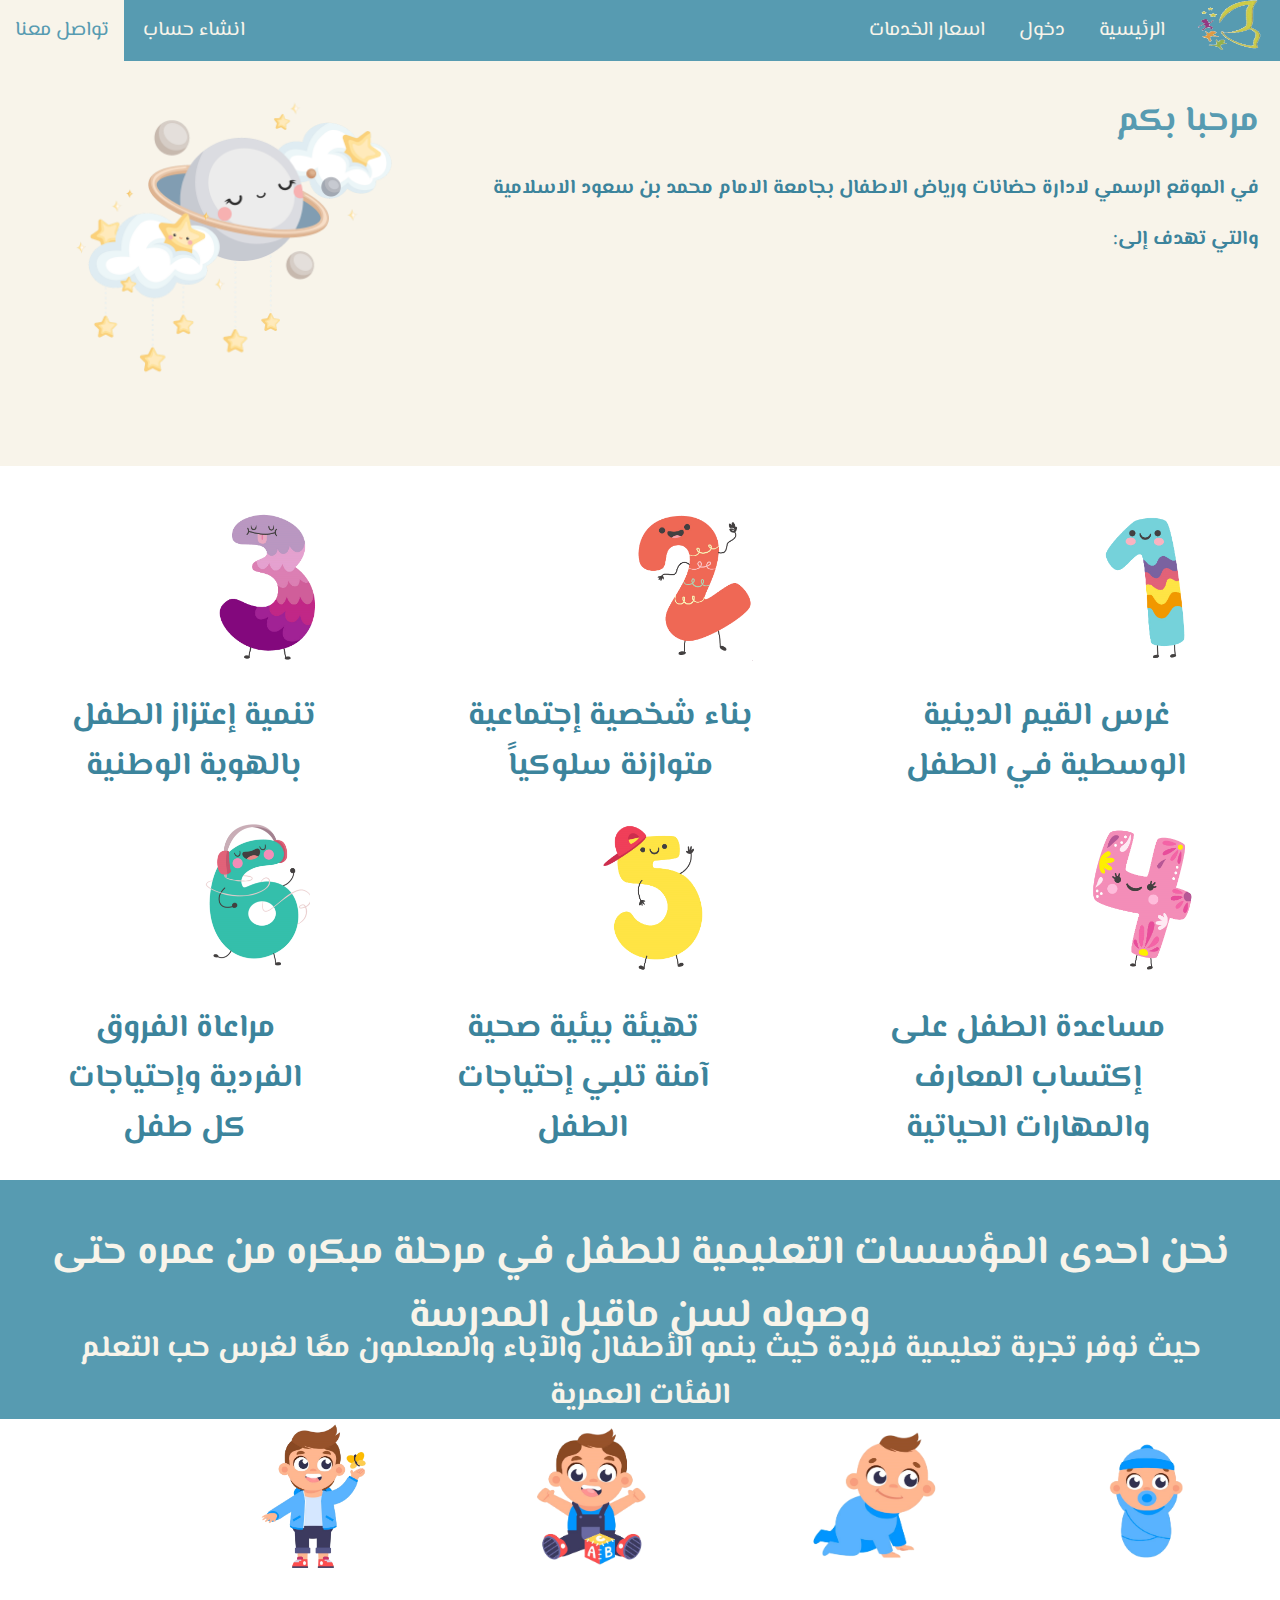
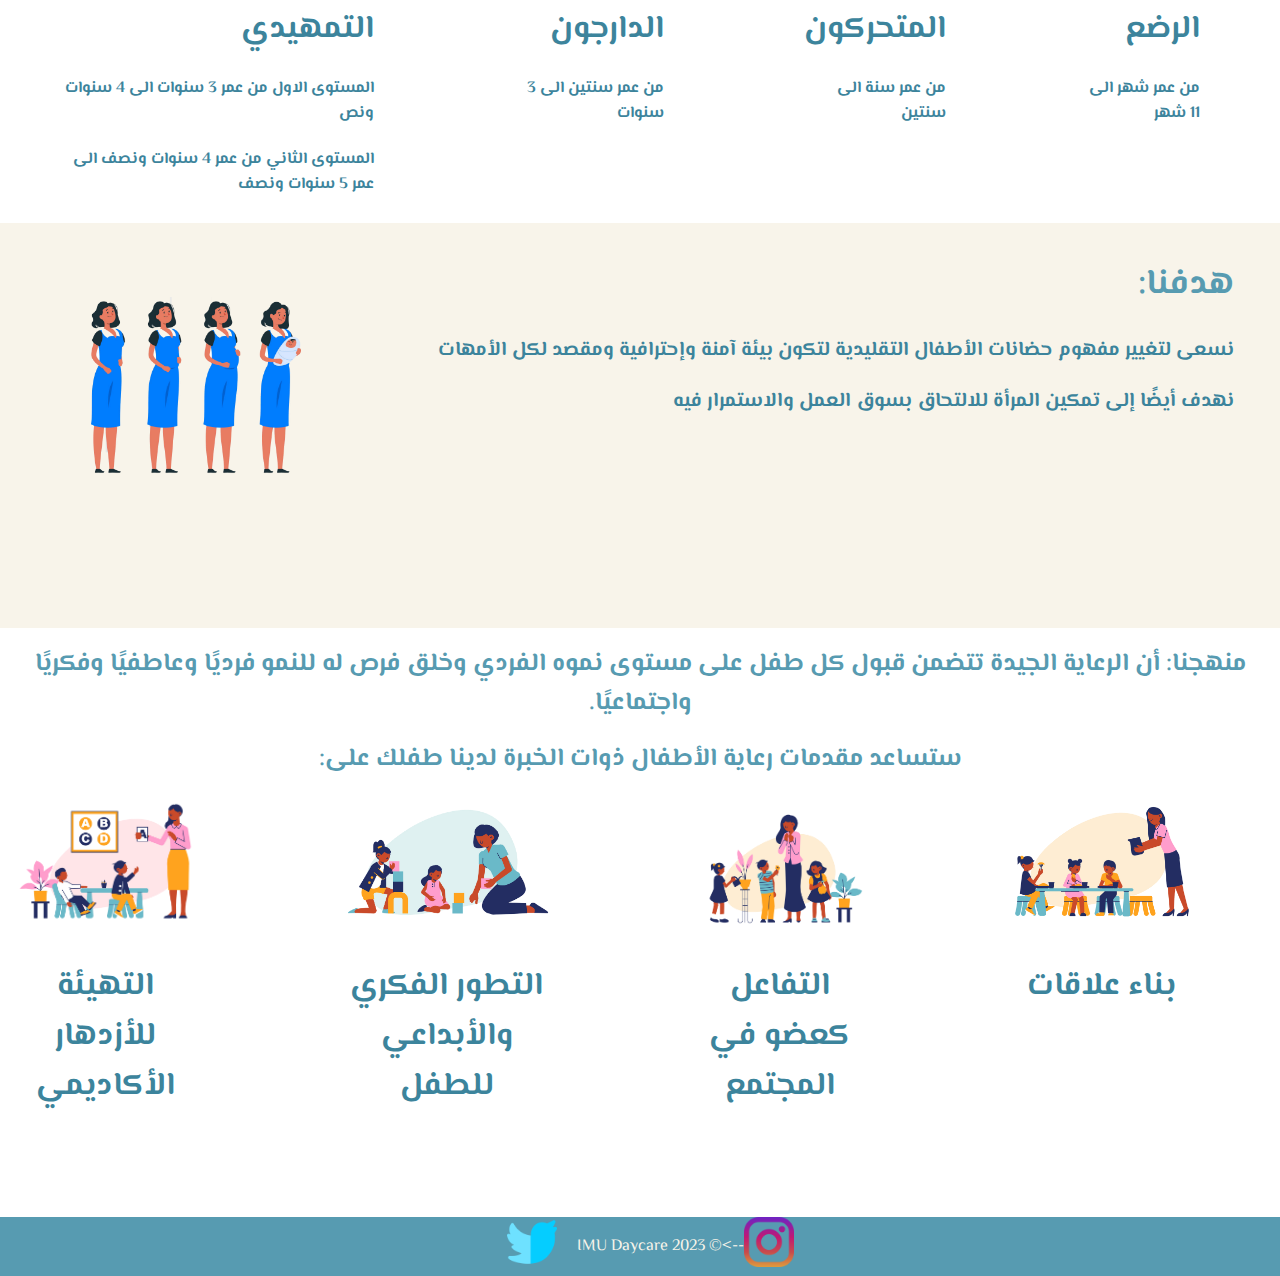
<file: index.html>
<!DOCTYPE html>
<html lang="ar" dir="rtl">
<head>
    <meta charset="UTF-8">
    <meta http-equiv="X-UA-Compatible" content="IE=edge">
    <meta name="viewport" content="width=device-width, initial-scale=1.0">
    <title>حضانة جامعة الامام محمد بن سعود الاسلامية </title>
    <link rel="stylesheet" href="indexstyle.css">
    <link rel="preconnect" href="https://fonts.googleapis.com"><link rel="preconnect" href="https://fonts.gstatic.com" crossorigin><link href="https://fonts.googleapis.com/css2?family=El+Messiri&display=swap" rel="stylesheet">
</head>
<body>
    <header>
        <nav>
            <div class="brand">
                <a href="#">
                    <img src="images/logo2.png" alt="" style="height: 50px; width: 70px;">
                </a>
            </div>

            <div class="menu">
                <a href="#">الرئيسية</a>
                <a href="login.html">دخول</a>
                <a href="prices.html">اسعار الخدمات</a>
            </div>

            <div class="uth">
                <a href="signup.html">انشاء حساب</a>
                <a href="tel:0112598439">تواصل معنا</a> <!--MUST FIX PHONE NUMBER CONNECTION-->
            </div>

        </nav>
    </header>

    <main>
        <section class="one">
            
            <div class="martop">
                <h1>مرحبا بكم </h1>
                <h3>في الموقع الرسمي لادارة حضانات ورياض الاطفال بجامعة الامام محمد بن سعود الاسلامية</h3>
                <h3>والتي تهدف إلى:</h3>
                
            </div>
           
            <div>
                <img src="images/1card.png" alt="" style="height: 330px;">
            </div>
            
        </section>

        <section class="list">
            <div class="flex-item">
                <div class="card">
                    <img src="images/1.png" alt="" style="height: 150px;">
                    <div class="bodycard">
                        <h1>غرس القيم الدينية الوسطية في الطفل</h1>
                    </div>
                </div>
                
            </div>
            <div class="flex-item">
                <div class="card">
                    <img src="images/2.png" alt="" style="height: 150px;">
                    <div class="bodycard">
                        <h1>بناء شخصية إجتماعية متوازنة سلوكياً</h1>
                    </div>
                </div>
                
            </div>
            <div class="flex-item">
                <div class="card">
                    <img src="images/3.png" alt="" style="height: 150px;">
                    <div class="bodycard">
                        <h1>تنمية إعتزاز الطفل بالهوية الوطنية</h1>
                    </div>
                </div>
                
            </div>
            
        </section>

        <section class="list">
            <div class="flex-item">
                <div class="card">
                    <img src="images/4.png" alt="" style="height: 150px;">
                    <div class="bodycard">
                    <h1>مساعدة الطفل على إكتساب المعارف والمهارات الحياتية</h1>
                    </div>
                </div>
                
            </div>
            <div class="flex-item">
                <div class="card">
                    <img src="images/5.png" alt="" style="height: 150px;">
                    <div class="bodycard">
                        <h1>تهيئة بيئية صحية آمنة تلبي إحتياجات الطفل</h1>
                    </div>
                </div>
                
            </div>
            <div class="flex-item">
                <div class="card">
                    <img src="images/6.png" alt="" style="height: 150px;">
                    <div class="bodycard">
                        <h1>مراعاة الفروق الفردية وإحتياجات كل طفل</h1>
                    </div>
                </div>
                
            </div>
        </section>

        <section class="mid">
         <h1>نحن احدى المؤسسات التعليمية للطفل في مرحلة مبكره من عمره حتى وصوله لسن ماقبل المدرسة</h1>
        </section>

        <section class="mid2">
        <h1>حيث نوفر تجربة تعليمية فريدة حيث ينمو الأطفال والآباء والمعلمون معًا لغرس حب التعلم</h1>
        <h1>الفئات العمرية</h1>
        </section>

        <section class="list">
            <div class="flex-item">
                <div class="ccard">
                    <img src="images/11.png" alt="" style="height: 150px;">
                    <div class="bbodycard">
                        <h1>الرضع</h1>
                        <h4>من عمر شهر الى 11 شهر</h4>
                    </div>
                </div>
            </div>
            <div class="flex-item">
                <div class="ccard">
                    <img src="images/22.png" alt="" style="height: 150px;">
                    <div class="bbodycard">
                        <h1>المتحركون</h1>
                        <h4>من عمر سنة الى سنتين</h4>
                    </div>
                </div>
            </div>
            <div class="flex-item">
                <div class="ccard">
                    <img src="images/33.png" alt="" style="height: 150px;">
                    <div class="bbodycard">
                        <h1>الدارجون</h1>
                        <h4>من عمر سنتين الى 3 سنوات</h4>
                    </div>
                </div>
            </div>
            <div class="flex-item">
                <div class="ccard">
                    <img src="images/44.png" alt="" style="height: 150px;">
                    <div class="bbodycard">
                        <h1>التمهيدي</h1>
                        <h4>المستوى الاول من عمر 3 سنوات الى 4 سنوات ونص</h4>
                        <h4>المستوى الثاني من عمر 4 سنوات ونصف الى عمر 5 سنوات ونصف</h4>
                    </div>
                </div>
            </div>
        </section>


        <section class="one" style="margin-bottom: 0px;">
            <div class="martop">
                <h1>هدفنا:</h1>
                <h3>نسعى لتغيير مفهوم حضانات الأطفال التقليدية لتكون بيئة آمنة وإحترافية ومقصد لكل الأمهات</h3>
                <h3>نهدف أيضًا إلى تمكين المرأة للالتحاق بسوق العمل والاستمرار فيه</h3>
            </div>
            <div>
                <img src="images/444.png" alt="" style="height: 300px;">
            </div>
        </section>

        <section class="mid3">
           <h1>منهجنا: أن الرعاية الجيدة تتضمن قبول كل طفل على مستوى نموه الفردي وخلق فرص له للنمو فرديًا وعاطفيًا وفكريًا واجتماعيًا.</h1> 
           <h1>ستساعد مقدمات رعاية الأطفال ذوات الخبرة لدينا طفلك على:</h1>
        </section>

        <section class="list">
            <div class="flex-item">
                <div class="card">
                    <img src="images/111.png" alt="" style="height: 130px;">
                    <div class="bodycard">
                        <h1>بناء علاقات</h1>
                    </div>
                </div>
                
            </div>
            <div class="flex-item">
                <div class="card">
                    <img src="images/222.png" alt="" style="height: 130px;">
                    <div class="bodycard">
                        <h1>التفاعل كعضو في المجتمع</h1>
                    </div>
                </div>
                
            </div>
            <div class="flex-item">
                <div class="card">
                    <img src="images/333.png" alt="" style="height: 130px;">
                    <div class="bodycard">
                        <h1>التطور الفكري والأبداعي للطفل</h1>
                    </div>
                </div>
                
            </div>
            <div class="flex-item">
                <div class="card">
                    <img src="images/4444.png" alt="" style="height: 130px;">
                    <div class="bodycard">
                        <h1>التهيئة للأزدهار الأكاديمي</h1>
                    </div>
                </div>
                
            </div>
        </section>

    </main>

    <footer>

        
      <!--  <div class="fflex">
             <h1>انستقرام</h1> -->
            <a href="#">
                <img src="images/instagram.png" alt=""
                style="height: 50px;">
            </a>
        </div>-->
           <p >&copy; 2023 IMU Daycare</p>
        <div class="fflex">
            <!-- <h1>تويتر</h1> -->
            <a href="https://twitter.com/bkikaimamu">
                <img src="images/twitter.png" alt=""
                style="height: 50px;">
            </a>
        </div>
        
    </footer>

</body>
</html>
</file>
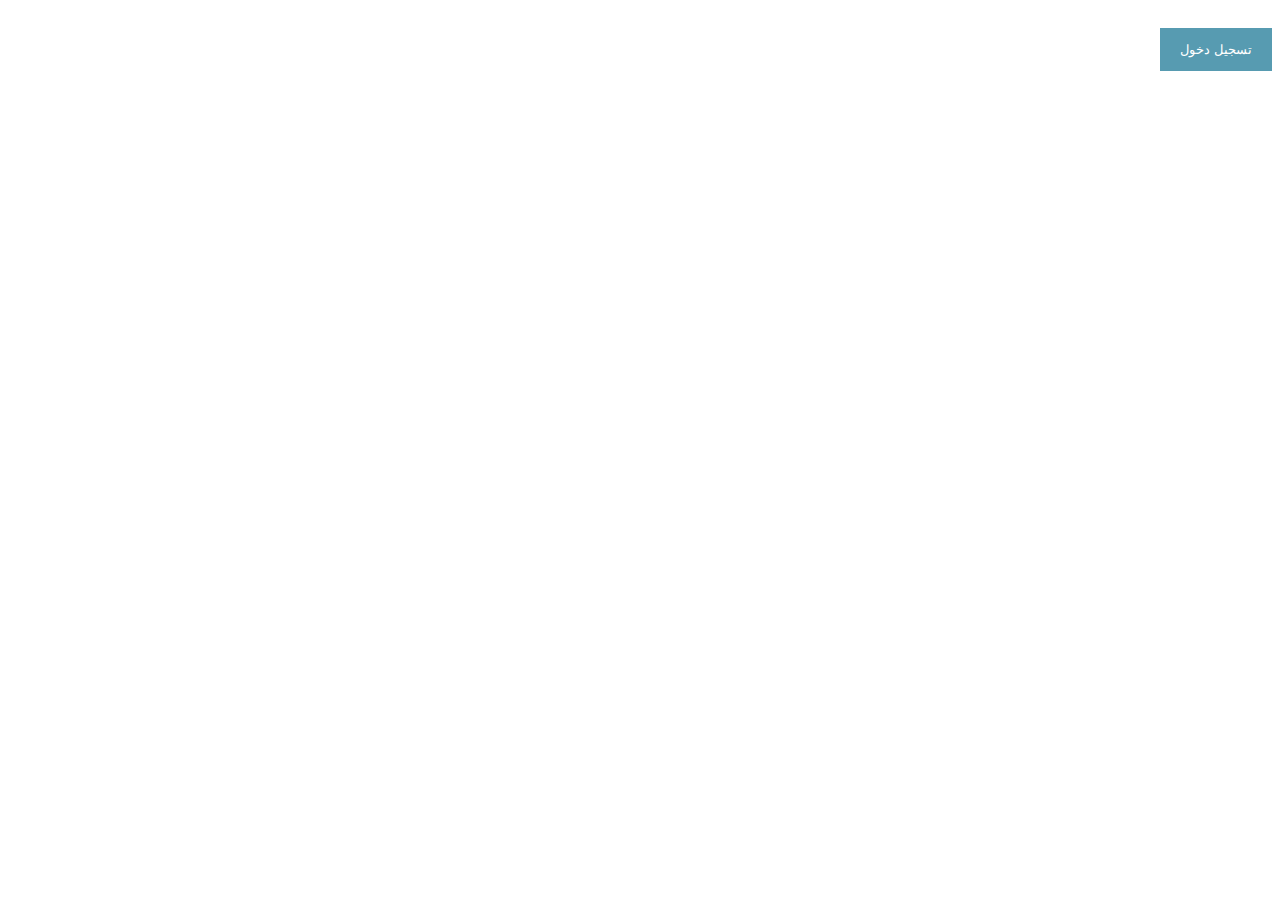
<file: login.html>
<!DOCTYPE html>
<html dir="rtl">
<head>
  
    <meta charset="UTF-8">
    <meta http-equiv="X-UA-Compatible" content="IE=edge">
    <meta name="viewport" content="width=device-width", initial-scale="1.0">
<style>
body {font-family: Arial, Helvetica, sans-serif;}

/* Full-width input fields */
input[type=text], input[type=password] {
  width: 100%;
  padding: 12px 20px;
  margin: 8px 0;
  display: inline-block;
  border: 1px solid #579BB1;
  box-sizing: border-box;
}

/* Set a style for all buttons */
button {
  background-color: #579BB1;
  color: white;
  padding: 14px 20px;
  margin: 8px 0;
  border: none;
  cursor: pointer;
  width: 100%;
}

button:hover {
  opacity: 0.8;
}

/* Extra styles for the cancel button */
.cancelbtn {
  width: auto;
  padding: 10px 18px;
  background-color: #ff3300;
  margin-left: 25px;
  
} 

/* Center the image and position the close button */
.imgcontainer {
  text-align: center;
  margin: 24px 0 12px 0;
  position: relative;
}

img.avatar {
  width: 40%;
  border-radius: 50%;
}

.container {
  padding: 16px;
}

span.psw {
  float: right;
  padding-top: 16px;
}

/* The Modal (background) */
.modal {
  display: none; /* Hidden by default */
  position: fixed; /* Stay in place */
  z-index: 1; /* Sit on top */
  left: 0;
  top: 0;
  width: 100%; /* Full width */
  height: 100%; /* Full height */
  overflow: auto; /* Enable scroll if needed */
  background-color: rgb(0,0,0); /* Fallback color */
  background-color: rgba(0,0,0,0.4); /* Black w/ opacity */
  padding-top: 60px;
}

/* Modal Content/Box */
.modal-content {
  background-color: #fefefe;
  margin: 5% auto 15% auto; /* 5% from the top, 15% from the bottom and centered */
  border: 1px solid #579BB1;
  width: 80%; /* Could be more or less, depending on screen size */
}

/* The Close Button (x) */
.close {
  position: absolute;
  left: 25px;
  top: 0;
  color: #000;
  font-size: 35px;
  font-weight: bold;
}

.close:hover,

.close:focus {
  color: red;
  cursor: pointer;
  
}

/* Add Zoom Animation */
.animate {
  -webkit-animation: animatezoom 0.6s;
  animation: animatezoom 0.6s
}

@-webkit-keyframes animatezoom {
  from {-webkit-transform: scale(0)} 
  to {-webkit-transform: scale(1)}
}
  
@keyframes animatezoom {
  from {transform: scale(0)} 
  to {transform: scale(1)}
}

/* Change styles for span and cancel button on extra small screens */
@media screen and (max-width: 300px) {
  span.psw {
     display: block;
     float: none;
  }
  .signupbtn {
     width: 100%;
     right: 250px;
  }
}
@media screen and (max-width: 300px) {
  .signuplbtn, .signupbtn {
     width: 100%;
  }
}
</style>
</head>
<body>

<h2></h2>

<button onclick="document.getElementById('id01').style.display='block'" style="width:auto;">تسجيل دخول</button>

<div id="id01" class="modal">
  
  <form class="modal-content animate">

    <div class="imgcontainer">
      <span onclick="document.getElementById('id01').style.display='none'" class="close" title="Close Modal">&times;</span>
      
    </div>
    <form action = "login.php" method="post">
      <div class="container">
      <label for="username"><b>اسم المستخدم </b></label>
      <input type="text" name="username" required>

      <label for="psw"><b>كلمة المرور</b></label>
      <input type="password" name="passsword" required>
      <span class="psw">نسيت  <a href="#">كلمة المرور؟</a></span>
        
      <button type="submit" class="signupbtn"><a href="welcomepage.html">تسجيل دخول</a></button>
      <label>
        <input type="checkbox" checked="checked" name="remember"> تذكرني
      </label>
    </div>

    <div class="container" style="background-color:#f1f1f1">
   <!-- <button type="button" onclick="document.getElementById('id01').style.display='none'" class="signupbtn">انشاء حساب</button> -->
    <!--<button type="submit"><a href="signup.html"> انشاء حساب</a></button>-->
   <button type="submit" class="signupbtn"><a href="signup.html">انشاء حساب</a></button>

     <!--<a href="signup.html">انشاء حساب</a>-->
    </div>
  </form>
</div>

<script>
// Get the modal
var modal = document.getElementById('id01');

// When the user clicks anywhere outside of the modal, close it
window.onclick = function(event) {
    if (event.target == modal) {
        modal.style.display = "none";
    }
}
</script>

</body>
</html>
</file>
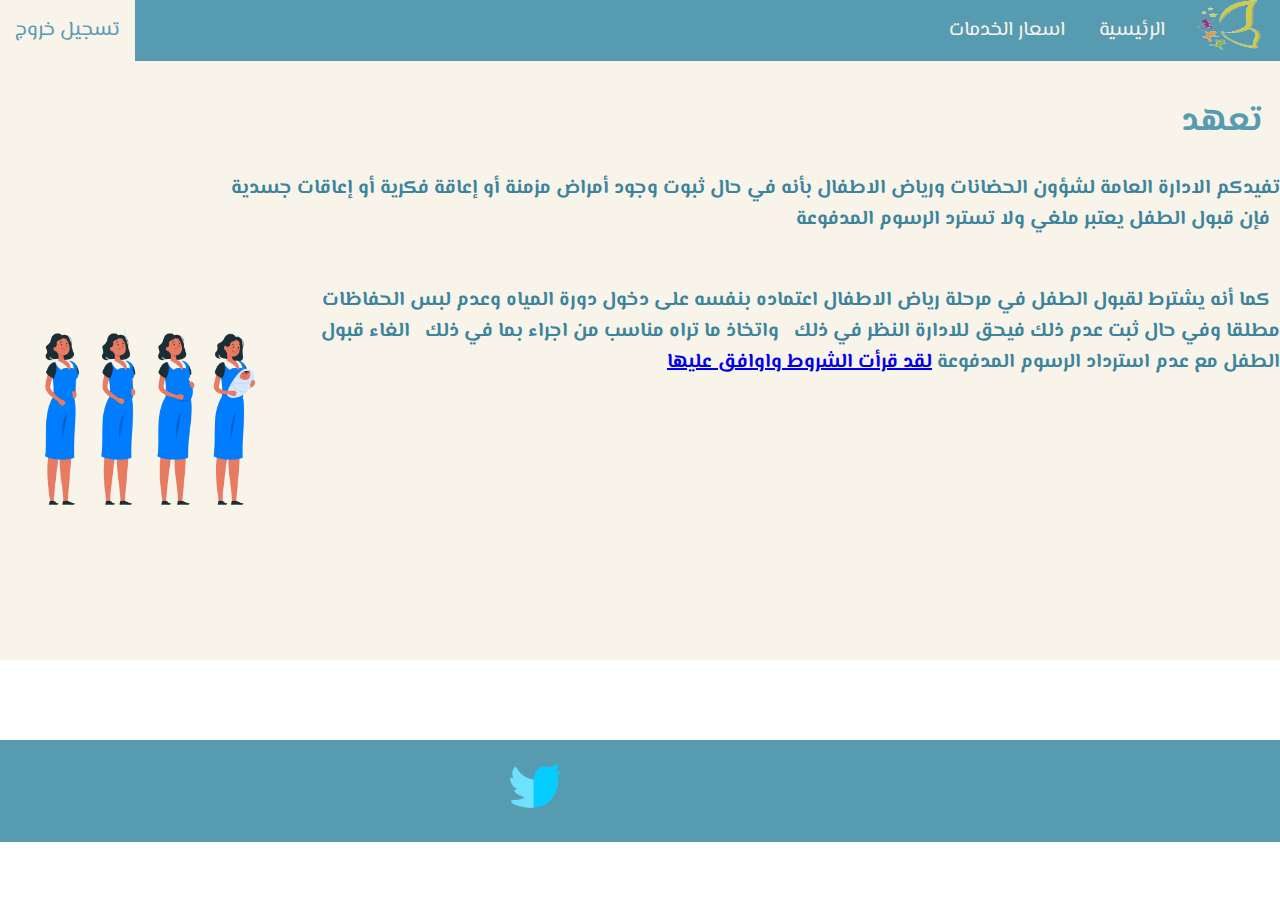
<file: pledge.html>
<!DOCTYPE html>
<html lang="ar" dir="rtl">
<head>
    <meta charset="UTF-8">
    <meta http-equiv="X-UA-Compatible" content="IE=edge">
    <meta name="viewport" content="width=device-width, initial-scale=1.0">
    <title>حضانة جامعة الامام</title>
    <link rel="stylesheet" href="indexstyle.css">
    <link rel="preconnect" href="https://fonts.googleapis.com"><link rel="preconnect" href="https://fonts.gstatic.com" crossorigin><link href="https://fonts.googleapis.com/css2?family=El+Messiri&display=swap" rel="stylesheet">
</head>
<body>
    <header>
        <nav>
            <div class="brand">
                <a href="#">
                    <img src="images/logo2.png" alt="" style="height: 50px; width: 70px;">
                </a>
            </div>

            <div class="menu">
                <a href="index.html">الرئيسية</a>
                <a href="prices.html">اسعار الخدمات</a>
            </div>

            <div class="uth">
                </a></a>
                <a href="login.html">تسجيل خروج</a>
            </div>

        </nav>
    </header>

    <main>
        <section class="one">
            
            <div class="martop">
                  <h1 > &nbsp; تعهد</h1>

                <h3>تفيدكم الادارة العامة لشؤون الحضانات ورياض الاطفال بأنه في حال ثبوت وجود أمراض مزمنة أو إعاقة فكرية أو إعاقات جسدية &nbsp; 
                    <br>  &nbsp; 
                    فإن قبول الطفل يعتبر ملغي ولا تسترد الرسوم المدفوعة 
              
                  
          </h3>
                




        <section class="one" style="margin-bottom: 0px;">
            <div class="martop">
                <h3> &nbsp;  كما أنه يشترط لقبول الطفل في مرحلة رياض الاطفال اعتماده بنفسه على دخول دورة المياه وعدم لبس الحفاظات مطلقا وفي حال ثبت عدم ذلك فيحق للادارة النظر في ذلك
                     &nbsp;  واتخاذ ما تراه مناسب من اجراء بما في ذلك
                     &nbsp;   الغاء قبول الطفل مع عدم استرداد الرسوم المدفوعة
                     <a href ="registrationForm.html">لقد قرأت الشروط واوافق عليها</a>
                    </h3>
            </div>
          
            <div>
                <img src="images/444.png" alt="" style="height: 300px;">
            </div>
        </section>

        <footer>
            <div class="fflex">
                <h1>تواصل معنا</h1>
            </div>
            
            <div class="fflex">
                <!-- <h1>تويتر</h1> -->
                <a href="https://twitter.com/bkikaimamu">
                    <img src="images/twitter.png" alt=""
                    style="height: 50px;">
                </a>
            </div>
            
        </footer>
 
        
 

</body>
</html>
</file>
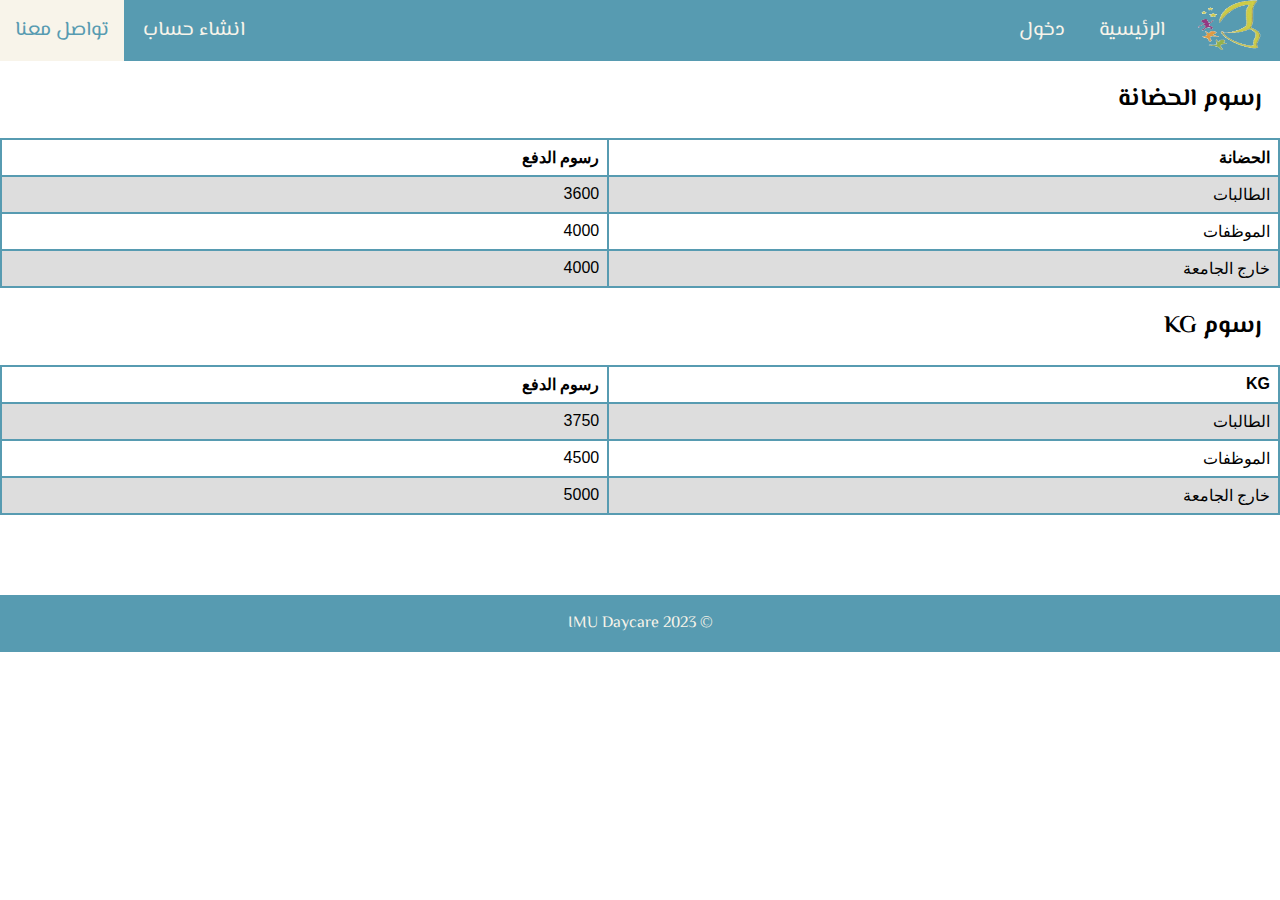
<file: prices.html>
<!DOCTYPE html>
<html lang="ar" dir="rtl">
<head>
    <meta charset="UTF-8">
    <meta http-equiv="X-UA-Compatible" content="IE=edge">
    <meta name="viewport" content="width=device-width, initial-scale=1.0">
    <title>حضانة جامعة الامام</title>
    <link rel="stylesheet" href="indexstyle.css">
    <link rel="preconnect" href="https://fonts.googleapis.com"><link rel="preconnect" href="https://fonts.gstatic.com" crossorigin><link href="https://fonts.googleapis.com/css2?family=El+Messiri&display=swap" rel="stylesheet">
</head>
<body>
    <header>
        <nav>
            <div class="brand">
                <a href="#">
                    <img src="images/logo2.png" alt="" style="height: 50px; width: 70px;">
                </a>
            </div>

            <div class="menu">
                <a href="index.html">الرئيسية</a>
                <a href="login.html">دخول</a>
            </div>
            
            <div class="uth">
                <a href="signup.html">انشاء حساب</a>
                <a href="tel:0112598439">تواصل معنا</a> <!--MUST FIX PHONE NUMBER CONNECTION-->
            </div>


        </nav>
    </header>

    <main>
        <!DOCTYPE html>
        <html>
        <head>
        <style>
        table {
          font-family: arial, sans-serif;
          border-collapse: collapse;
          width: 100%;
        }
        
        td, th {
          border: 2px solid #579BB1;
          text-align: right;
          padding: 8px;
        }
        
        tr:nth-child(even) {
          background-color: #dddddd;
        }
        </style>
        </head>
        <body>
        
        <h2>&nbsp;&nbsp;&nbsp;رسوم الحضانة </h2>
        
        <table>
          <tr>
            <th> الحضانة</th>
            <th>رسوم الدفع</th>
          </tr>
          <tr>
            <td>الطالبات </td>
            <td>3600</td>
          </tr>
          <tr>
            <td>الموظفات  </td>
            <td> 4000</td>
          </tr>
          <tr>
            <td> خارج الجامعة </td>
            <td>4000</td>
          </tr>
          </table>
          <h2>&nbsp;&nbsp;&nbsp;رسوم KG </h2>
        
        <table>
          <tr>
            <th> KG   </th>
            <th>رسوم الدفع</th>
          </tr>
          <tr>
            <td>الطالبات </td>
            <td>3750</td>
          </tr>
          <tr>
            <td>الموظفات  </td>
            <td> 4500</td>
          </tr>
          <tr>
            <td> خارج الجامعة </td>
            <td>5000</td>
          </tr>
         
        </table>
                  <footer>
          <p >&copy; 2023 IMU Daycare</p>
        <!-- <div class="fflex">
              <h1>تواصل معنا</h1>
          </div> 
          
          <div class="fflex">
               <h1>انستقرام</h1> 
              <a href="#">
                  <img src="images/instagram.png" alt=""
                  style="height: 50px;">
              </a>
          </div> -->
          

          
      </footer>
        
        </body>
        </html>
        
        
        
 

</body>
</html>
</file>
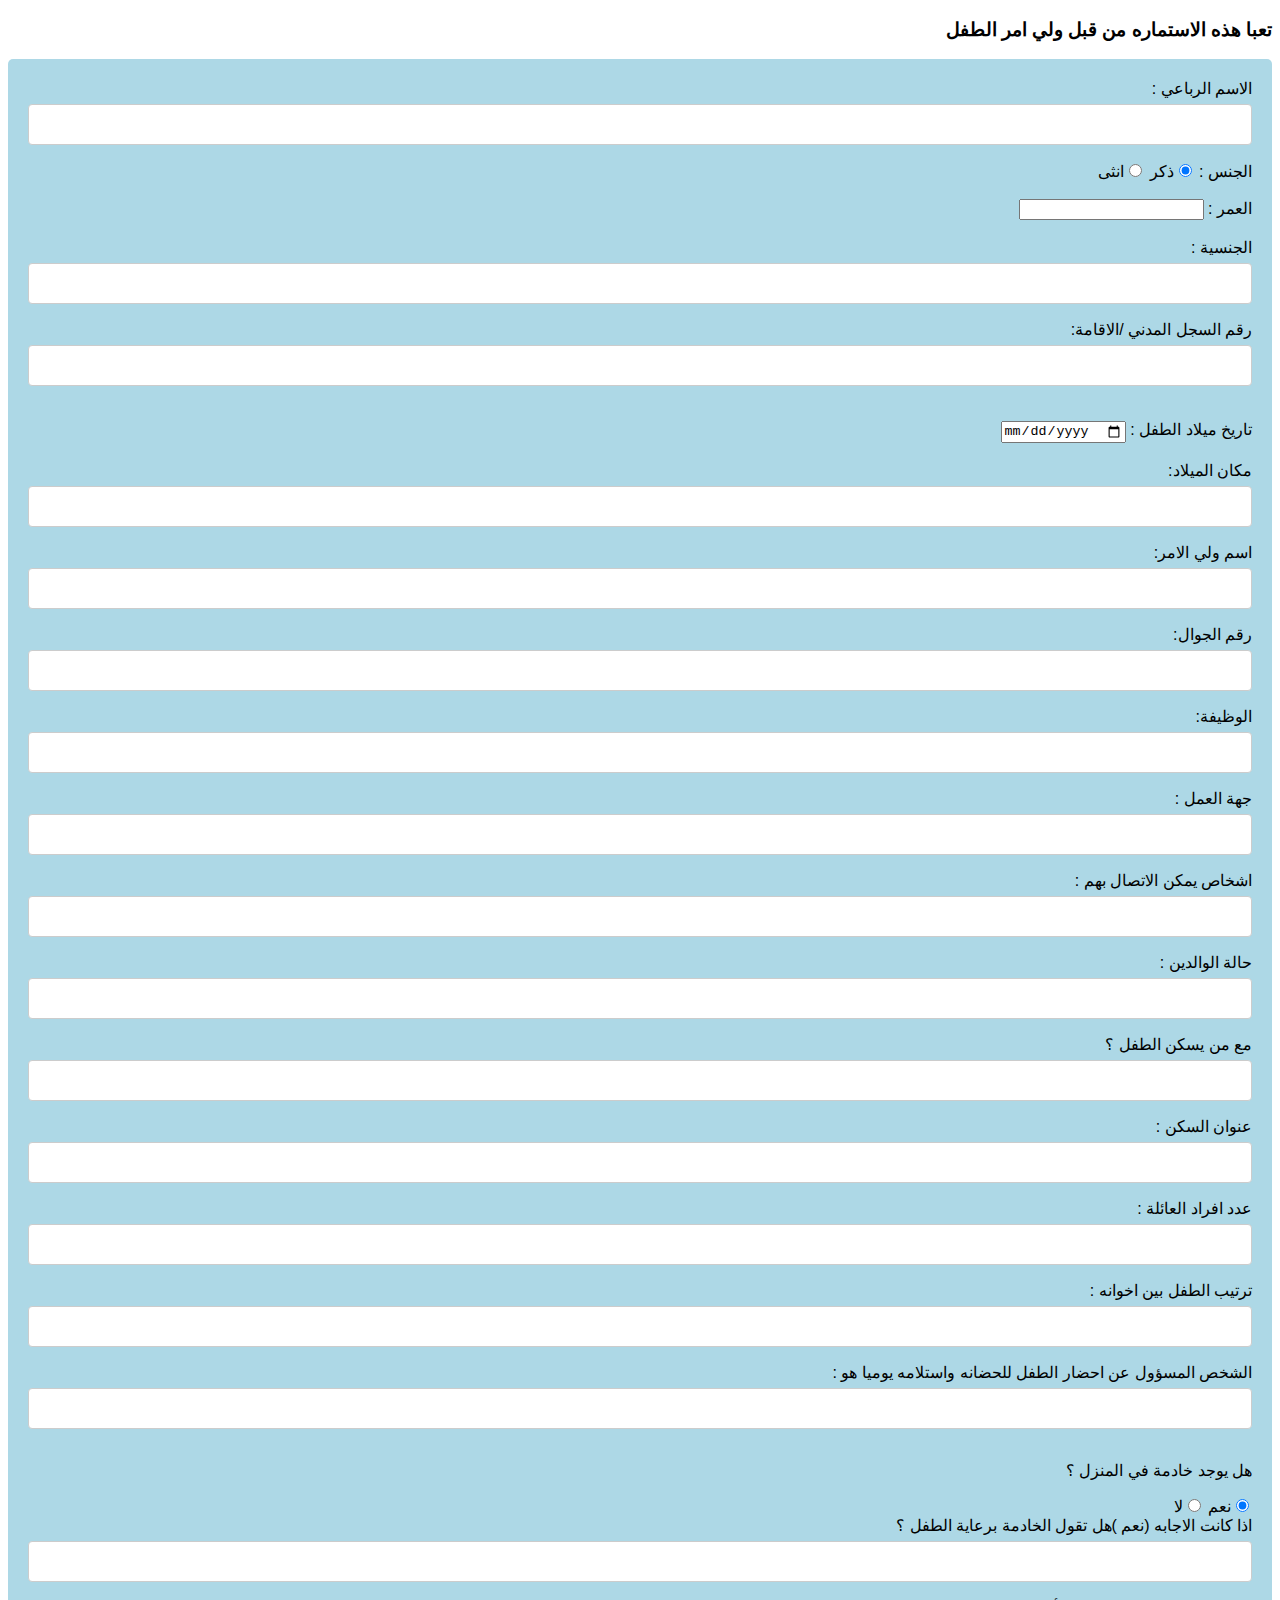
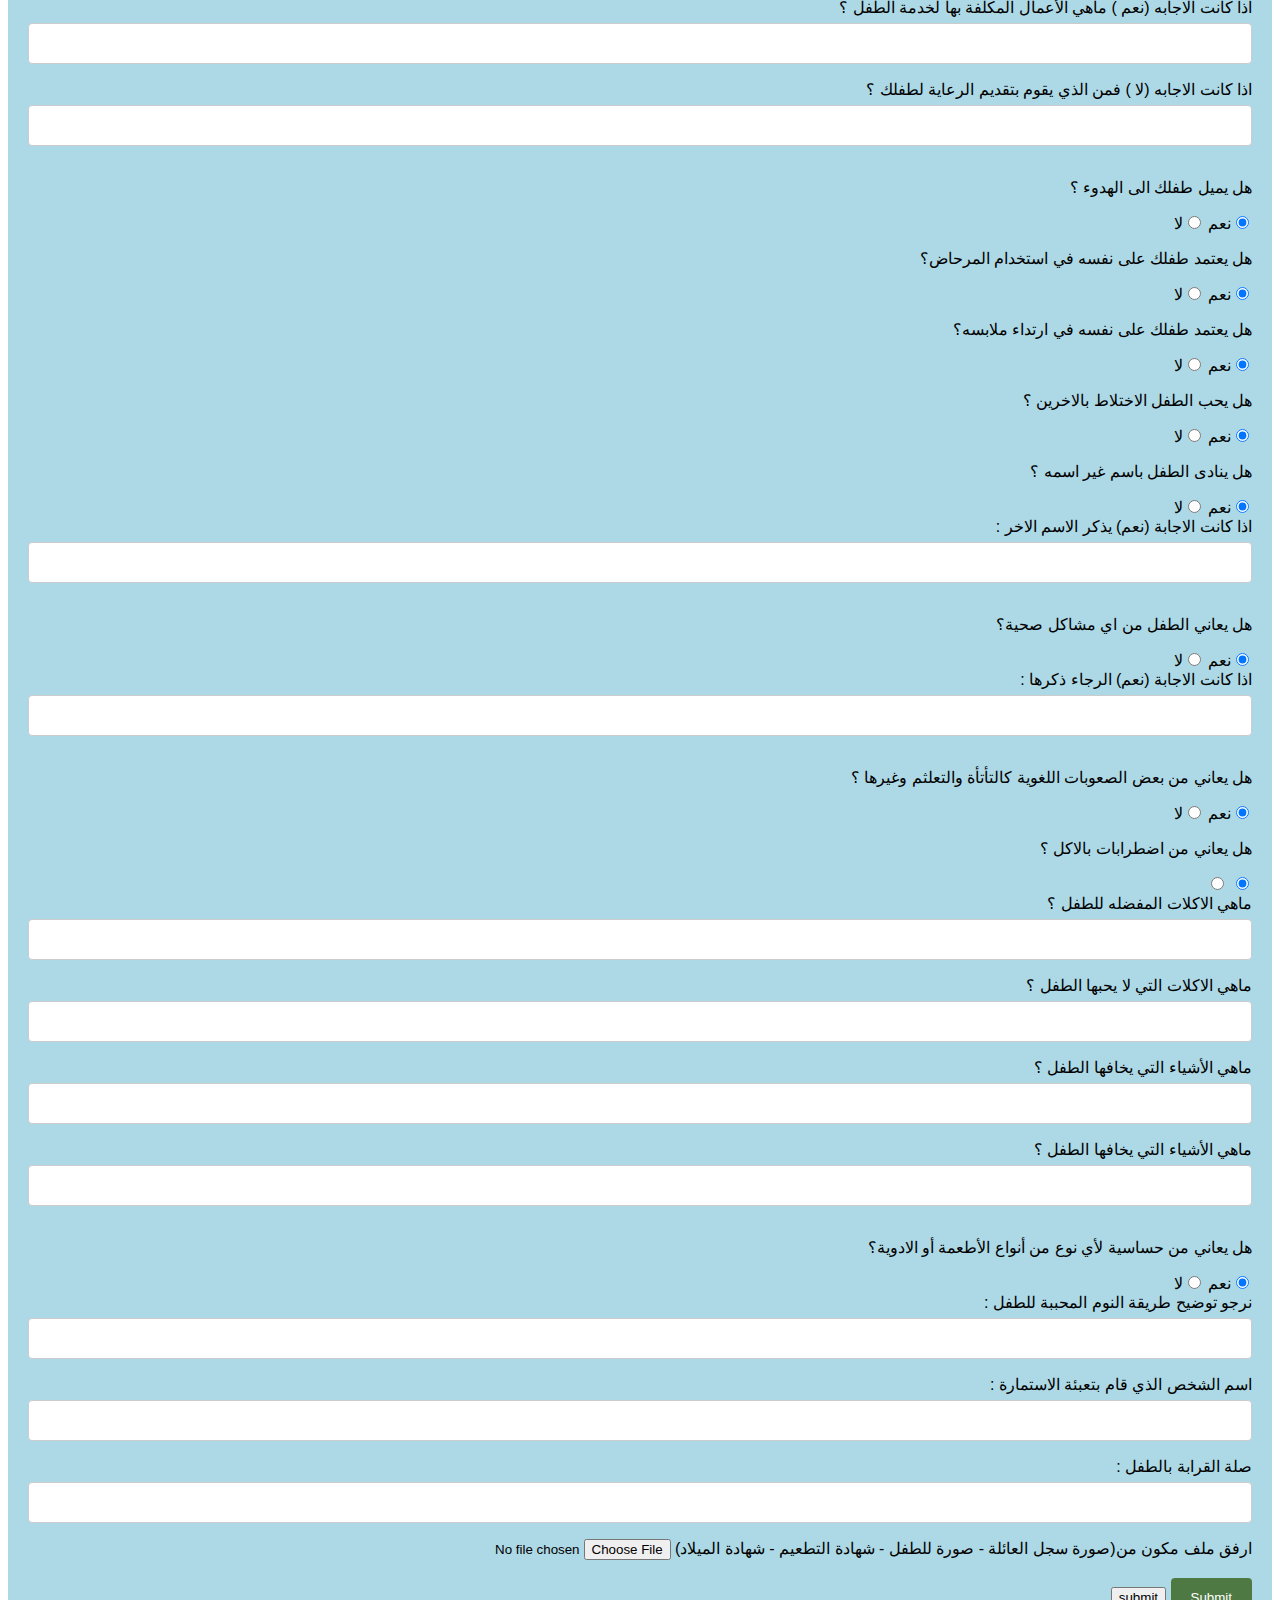
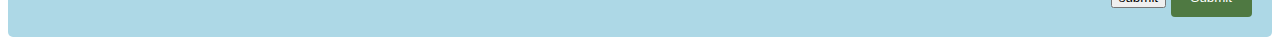
<file: registrationForm.html>
<!DOCTYPE html>
<html dir="rtl">
<head>
  
    <meta charset="UTF-8">
    <meta http-equiv="X-UA-Compatible" content="IE=edge">
    <meta name="viewport" content="width=device-width, initial-scale=1">
<style>
body {font-family: Arial, Helvetica, sans-serif;}
* {box-sizing: border-box;}

input[type=text], select, textarea {
  width: 100%;
  padding: 12px;
  border: 1px solid #ccc;
  border-radius: 4px;
  box-sizing: border-box;
  margin-top: 6px;
  margin-bottom: 16px;
  resize: vertical;
}

input[type=submit] {
  background-color: #4F7942;
  color: white;
  padding: 12px 20px;
  border: none;
  border-radius: 4px;
  cursor: pointer;
}

input[type=submit]:hover {
  background-color: #ADD8E6;
}

.container {
  border-radius: 5px;
  background-color: #ADD8E6;
  padding: 20px;
}
</style>
</head>
<body>

<h3>تعبا هذه الاستماره من قبل ولي امر الطفل </h3>

<div class="container">
<form action="insert.php" method="post" >
    <label for="name">الاسم الرباعي :</label>
    <input type="text" id="fullName" name="name"><br>

     <tr>
      <td>

    <label for="gender">الجنس :</label> 
      </td>
       <td>
    <input type="radio" checked  name="gender" value ="male">ذكر 
    <input type="radio" name="gender" value="female">انثى
      <br><br>
    </td>
     </tr>

    <label for="age">العمر :</label>
    <input type="number" id="age" name="age"><br><br>
    
    <label for="nationality">الجنسية :</label>
    <input type="text" id="nationality" name="nationality">
    
    <label for="ID">رقم السجل المدني /الاقامة:</label>
    <input type="text" id="lname" name="number"><br><br>
    
    <label for="lname">تاريخ ميلاد الطفل :</label>
    <input type="date" id="ID" name="date"><br><br>
    
    <label for="POB">مكان الميلاد:</label>
    <input type="text" id="POB" name="POB">
    
    <label for="Pname">اسم ولي الامر:</label>
    <input type="text" id="Pname" name="Pname">
    
    <label for="Pnum">رقم الجوال:</label>
    <input type="text" id="Pnum" name="Pnum">
    
    <label for="job">الوظيفة:</label>
    <input type="text" id="job" name="job">
    
    <label for="Employer">جهة العمل :</label>
    <input type="text" id="Employer" name="Employer">
    
    <label for="Pnum2">اشخاص يمكن الاتصال بهم :</label>
    <input type="text" id="Pnum2" name="Pnum2">
    
    <label for="Psit">حالة الوالدين : </label>
    <input type="text" id="Psit" name="Psit">
    
    <label for="childParent">مع من يسكن الطفل ؟</label>
    <input type="text" id="childParent" name="childParent">
    
    <label for="address">عنوان السكن :</label>
    <input type="text" id="address" name="address">
    
    <label for="familynum">عدد افراد العائلة : </label>
    <input type="text" id="familynum" name="familynum">
    
    <label for="childRank">ترتيب الطفل بين اخوانه :</label>
    <input type="text" id="childRank" name="childRank">
    
    <label for="Responsibility">الشخص المسؤول عن احضار الطفل للحضانه واستلامه يوميا هو :</label>
    <input type="text" id="Responsibility" name="Responsibility"> <br>
    
    <p>هل يوجد خادمة في المنزل ؟</p>
  <input type="radio" checked  name="choiceradio" VALUE="YES" >نعم

  <input type="radio"  name="choiceradio" VALUE="NO">لا
   <br>
  
  <label for="care">اذا كانت الاجابه (نعم )هل تقول الخادمة برعاية الطفل ؟ </label>
    <input type="text" id="care" name="care">
    <label for="tasks">اذا كانت الاجابه (نعم ) ماهي الأعمال المكلفة بها لخدمة الطفل ؟</label>
    <input type="text" id="tasks" name="tasks">
    <label for="carer">اذا كانت الاجابه (لا ) فمن الذي يقوم بتقديم الرعاية لطفلك ؟</label>
    <input type="text" id="carer" name="carer">

    <tr>
      <td>
  <p>هل يميل طفلك الى الهدوء ؟</p>
      </td>
      <td>
  <input type="radio" CHECKED name="choiceradio1" VALUE="YES" >نعم

  <input type="radio" name="choiceradio1" VALUE="NO">لا
 
  </td>
    </tr>


    <tr>
      <td>
  <p>هل يعتمد طفلك على نفسه في استخدام المرحاض؟</p>
      </td>
      <td>
  <input type="radio" CHECKED name="choiceradio2" VALUE="YES" >نعم

  <input type="radio" name="choiceradio2" VALUE="NO">لا
 
  </td>
    </tr>


    <tr>
      <td>

  <p>هل يعتمد طفلك على نفسه في ارتداء ملابسه؟</p>
      </td>
      <td>
  <input type="radio" CHECKED name="choiceradio3" VALUE="YES" >نعم

  <input type="radio" name="choiceradio3" VALUE="NO">لا
 
  </td>
    </tr>


    <tr>
      <td>

  <p>هل يحب الطفل الاختلاط بالاخرين ؟</p>
      </td>
      <td>
  <input type="radio" checked name="choiceradio4" VALUE="YES">نعم

  <input type="radio" name="choiceradio4" VALUE="NO">لا
 
  </td>
    </tr>

    <tr>
      <td>
  
  <p>هل ينادى الطفل باسم غير اسمه ؟</p>
      </td>
      <td>
  <input type="radio" checked name="choiceradio5" VALUE="YES">نعم

  <input type="radio" name="choiceradio5" VALUE="NO" >لا
      </td>
    </tr>
   <br>
  <label for="lname">اذا كانت الاجابة (نعم) يذكر الاسم الاخر :</label>
    <input type="text" id="lname" name="lastname2">


  <tr>
    <td>
  <p>هل يعاني الطفل من اي مشاكل صحية؟</p>
     </td>
       <td>
  <input type="radio" CHECKED name="choiceradio6" VALUE="YES">نعم
  <input type="radio"  name="choiceradio6" VALUE="NO" >لا
   <br>
       </td>
  </tr>
       
    <label for="lname">اذا كانت الاجابة (نعم) الرجاء ذكرها :</label>
    <input type="text" id="lname" name="lastname3">

  <tr>
    <td>
  <p>هل يعاني من بعض الصعوبات اللغوية كالتأتأة والتعلثم وغيرها ؟</p>
    </td>
     <td>
  <input type="radio" CHECKED name="choiceradio7" VALUE="YES">نعم
 
  <input type="radio" name="choiceradio7" VALUE="NO">لا

     </td>
  </tr>

  <tr>
    <td>
  
  <p>هل يعاني من اضطرابات بالاكل ؟</p>
    </td>
       <td>
  <input type="radio" CHECKED name="choiceradio8" VALUE="YES"> 
 
  <input type="radio"  name="choiceradio8" VALUE="NO"> <br>
       </td>
  </tr>

    <label for="lname">ماهي الاكلات المفضله للطفل ؟ </label>
    <input type="text" id="lname" name="lastname4">
    
    <label for="lname">ماهي الاكلات التي لا يحبها الطفل ؟</label>
    <input type="text" id="lname" name="lastname5">
    
    <label for="lname">ماهي الأشياء التي يخافها الطفل ؟</label>
    <input type="text" id="lname" name="lastname6">
    
    <label for="lname">ماهي الأشياء التي يخافها الطفل ؟</label>
    <input type="text" id="lname" name="lastname7">
  
  <tr>
    <td>
  <p>هل يعاني من حساسية لأي نوع من أنواع الأطعمة أو الادوية؟</p>
    </td>
    <td>
  <input type="radio" checked name="choiceradio9" VALUE="YES" >نعم
  <input type="radio" name="choiceradio9" VALUE="NO">لا
  <br>
    </td>
  </tr>

     <label for="lname">نرجو توضيح  طريقة النوم المحببة للطفل :</label>
    <input type="text" id="lname" name="lastname8">
    
    
    
    
        <label for="lname">اسم الشخص الذي قام بتعبئة الاستمارة :</label>
    <input type="text" id="lname" name="lastname9">
        <label for="lname">صلة القرابة بالطفل :</label>
    <input type="text" id="lname" name="lastname10">
     
    <tr>
      <td>ارفق ملف مكون من(صورة سجل العائلة - صورة للطفل - شهادة التطعيم - شهادة الميلاد)</td>
      <td>
        <input type ="file" name="file">
        <br>
      </td>
    </tr>
   <br>
  <input type="submit" name="submit"> 
   <button type="submit" name="submit" class="signupbtn">submit</button> 
  
  </form>
</div>

</body>
</html>
</file>
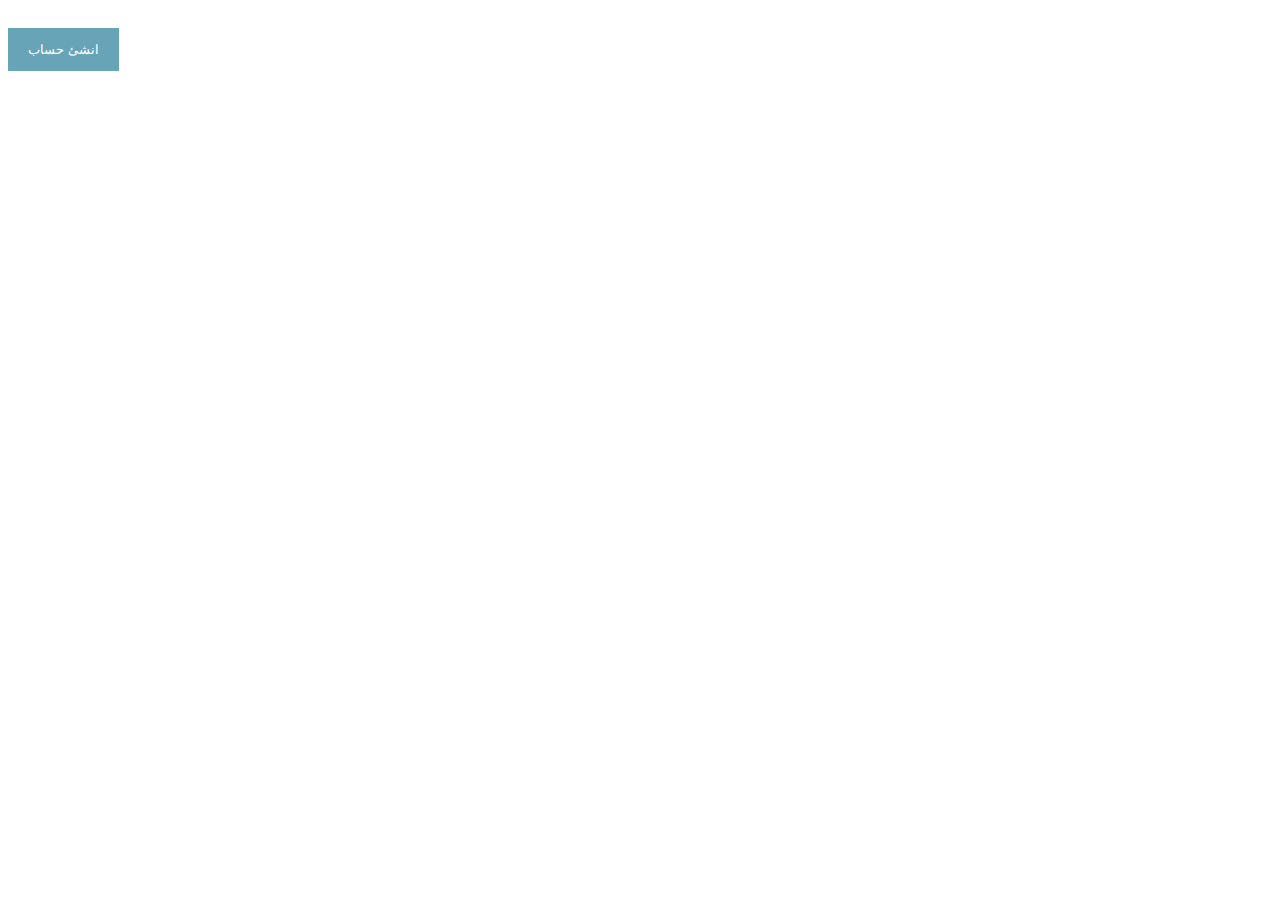
<file: signin.html>
<!DOCTYPE html>
<html>
<style>
body {font-family: Arial, Helvetica, sans-serif;}
* {box-sizing: border-box;}

/* Full-width input fields */
input[type=text], input[type=password] {
  width: 100%;
  padding: 15px;
  margin: 5px 0 22px 0;
  display: inline-block;
  border: none;
  background: #f1f1f1;
}

/* Add a background color when the inputs get focus */
input[type=text]:focus, input[type=password]:focus {
  background-color: #ddd;
  outline: none;
}

/* Set a style for all buttons */
button {
  background-color: #579BB1;
  color: white;
  padding: 14px 20px;
  margin: 8px 0;
  border: none;
  cursor: pointer;
  width: 100%;
  opacity: 0.9;
}

button:hover {
  opacity:1;
}

/* Extra styles for the cancel button */
.cancelbtn {
  padding: 14px 20px;
  background-color: #f44336;
}

/* Float cancel and signup buttons and add an equal width */
.cancelbtn, .signupbtn {
  float: left;
  width: 50%;
}

/* Add padding to container elements */
.container {
  padding: 16px;
}

/* The Modal (background) */
.modal {
  display: none; /* Hidden by default */
  position: fixed; /* Stay in place */
  z-index: 1; /* Sit on top */
  left: 0;
  top: 0;
  width: 100%; /* Full width */
  height: 100%; /* Full height */
  overflow: auto; /* Enable scroll if needed */
  background-color: #474e5d;
  padding-top: 50px;
}

/* Modal Content/Box */
.modal-content {
  background-color: #fefefe;
  margin: 5% auto 15% auto; /* 5% from the top, 15% from the bottom and centered */
  border: 1px solid #888;
  width: 80%; /* Could be more or less, depending on screen size */
}

/* Style the horizontal ruler */
hr {
  border: 1px solid #f1f1f1;
  margin-bottom: 25px;
}
 
/* The Close Button (x) */
.close {
  position: absolute;
  right: 35px;
  top: 15px;
  font-size: 40px;
  font-weight: bold;
  color: #f1f1f1;
}

.close:hover,
.close:focus {
  color: #f44336;
  cursor: pointer;
}

/* Clear floats */
.clearfix::after {
  content: "";
  clear: both;
  display: table;
}

/* Change styles for cancel button and signup button on extra small screens */
@media screen and (max-width: 300px) {
  .cancelbtn, .signupbtn {
     width: 100%;
  }
}
</style>
<body>

<h2></h2>

<button onclick="document.getElementById('id01').style.display='block'" style="width:auto;">انشئ حساب</button>

<div id="id01" class="modal">
  <span onclick="document.getElementById('id01').style.display='none'" class="close" title="Close Modal">&times;</span>
  <form class="modal-content" action="/action_page.php">
    <div class="container">
      <h1>انشئ حساب</h1>
      <hr>
      
      <label for="username"><b>اسم المستخدم</b></label>
      <input type="text" name="username" required>
      
      <label for="email"><b>البريد الالكتروني</b></label>
      <input type="text" name="email" required>

      <label for="psw"><b>كلمة المرور</b></label>
      <input type="password" name="psw" required>

      <label for="psw-repeat"><b>تأكيد كلمة المرور</b></label>
      <input type="password" name="psw-repeat" required>
      
      <label>
        <input type="checkbox" checked="checked" name="remember" style="margin-bottom:15px"> تذكرني
      </label>

      <p>هل توافق <a href="#" style="color:dodgerblue">الشروط والاحكام</a>.</p>

      <div class="clearfix">
        <button type="button" onclick="document.getElementById('id01').style.display='none'" class="cancelbtn">Cancel</button>
        <button type="submit" class="signupbtn">انشاء حساب</button>
        <a href="login.html">تسجيل دخول</a>
      </div>
    </div>
  </form>
</div>

<script>
// Get the modal
var modal = document.getElementById('id01');

// When the user clicks anywhere outside of the modal, close it
window.onclick = function(event) {
  if (event.target == modal) {
    modal.style.display = "none";
  }
}
</script>

</body>
</html>
</file>
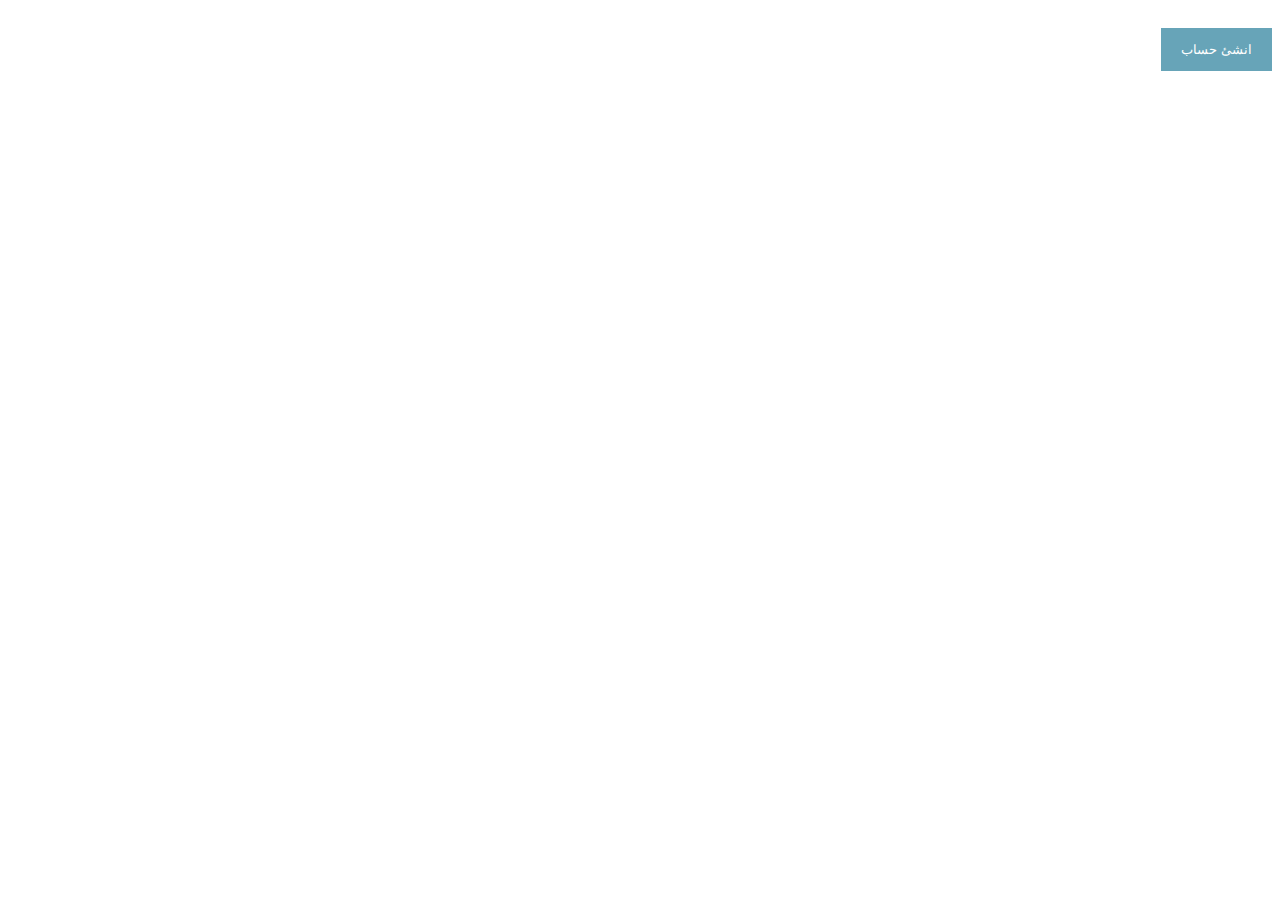
<file: signup.html>
<!DOCTYPE html>
<html dir="rtl">
<style>
body {font-family: Arial, Helvetica, sans-serif;}
* {box-sizing: border-box;}

/* Full-width input fields */
input[type=text], input[type=password] {
  width: 100%;
  padding: 15px;
  margin: 5px 0 22px 0;
  display: inline-block;
  border: none;
  background: #f1f1f1;
}

/* Add a background color when the inputs get focus */
input[type=text]:focus, input[type=password]:focus {
  background-color: #ddd;
  outline: none;
}

/* Set a style for all buttons */
button {
  background-color: #579BB1;
  color: white;
  padding: 14px 20px;
  margin: 8px 0;
  border: none;
  cursor: pointer;
  width: 100%;
  opacity: 0.9;
}

button:hover {
  opacity:1;
}

/* Extra styles for the cancel button */
.cancelbtn {
  padding: 14px 20px;
  background-color: #f44336;
}

/* Float cancel and signup buttons and add an equal width */
.cancelbtn, .signupbtn {
  float: left;
  width: 50%;
}

/* Add padding to container elements */
.container {
  padding: 16px;
}

/* The Modal (background) */
.modal {
  display: none; /* Hidden by default */
  position: fixed; /* Stay in place */
  z-index: 1; /* Sit on top */
  left: 0;
  top: 0;
  width: 100%; /* Full width */
  height: 100%; /* Full height */
  overflow: auto; /* Enable scroll if needed */
  background-color: #579BB1;
  padding-top: 50px;
}

/* Modal Content/Box */
.modal-content {
  background-color: #fefefe;
  margin: 5% auto 15% auto; /* 5% from the top, 15% from the bottom and centered */
  border: 1px solid #888;
  width: 80%; /* Could be more or less, depending on screen size */
}

/* Style the horizontal ruler */
hr {
  border: 1px solid #f1f1f1;
  margin-bottom: 25px;
}
 
/* The Close Button (x) */
.close {
  position: absolute;
  right: 35px;
  top: 15px;
  font-size: 40px;
  font-weight: bold;
  color: #f1f1f1;
}

.close:hover,
.close:focus {
  color: #f44336;
  cursor: pointer;
}

/* Clear floats */
.clearfix::after {
  content: "";
  clear: both;
  display: table;
}

/* Change styles for cancel button and signup button on extra small screens */
@media screen and (max-width: 300px) {
  .cancelbtn, .signupbtn {
     width: 100%;
  }
}
</style>
<body>

<h2></h2>

<button onclick="document.getElementById('id01').style.display='block'" style="width:auto;">انشئ حساب</button>

<div id="id01" class="modal">
  <span onclick="document.getElementById('id01').style.display='none'" class="close" title="Close Modal">&times;</span>
  <form class="modal-content" action="/action_page.php">
    <div class="container">
      <h1>انشئ حساب</h1>
      <hr>
      
      <label for="username"><b>اسم المستخدم</b></label>
      <input type="text" name="username" required>
      
      <label for="email"><b>البريد الالكتروني</b></label>
      <input type="text" name="email" required>

      <label for="psw"><b>كلمة المرور</b></label>
      <input type="password" name="psw" required>

      <label for="psw-repeat"><b>تأكيد كلمة المرور</b></label>
      <input type="password" name="psw-repeat" required>
      
      <label>
        <input type="checkbox" checked="checked" name="remember" style="margin-bottom:15px"> تذكرني
      </label>

      <p>هل توافق <a href="#" style="color:dodgerblue">الشروط والاحكام</a>.</p>

      <div class="clearfix">
        <button type="button" onclick="document.getElementById('id01').style.display='none'" class="cancelbtn">Cancel</button>
       <!-- <button type="submit" class="signupbtn"><a herf ="logn.html">انشاء حساب</a></button> -->
        <button type="submit" class="signupbtn"><a href="login.html">انشاء حساب</a></button>
        <a href="login.html">تسجيل دخول</a>
      </div>
    </div>
  </form>
</div>

<script>
// Get the modal
var modal = document.getElementById('id01');

// When the user clicks anywhere outside of the modal, close it
window.onclick = function(event) {
  if (event.target == modal) {
    modal.style.display = "none";
  }
}
</script>

</body>
</html>
</file>
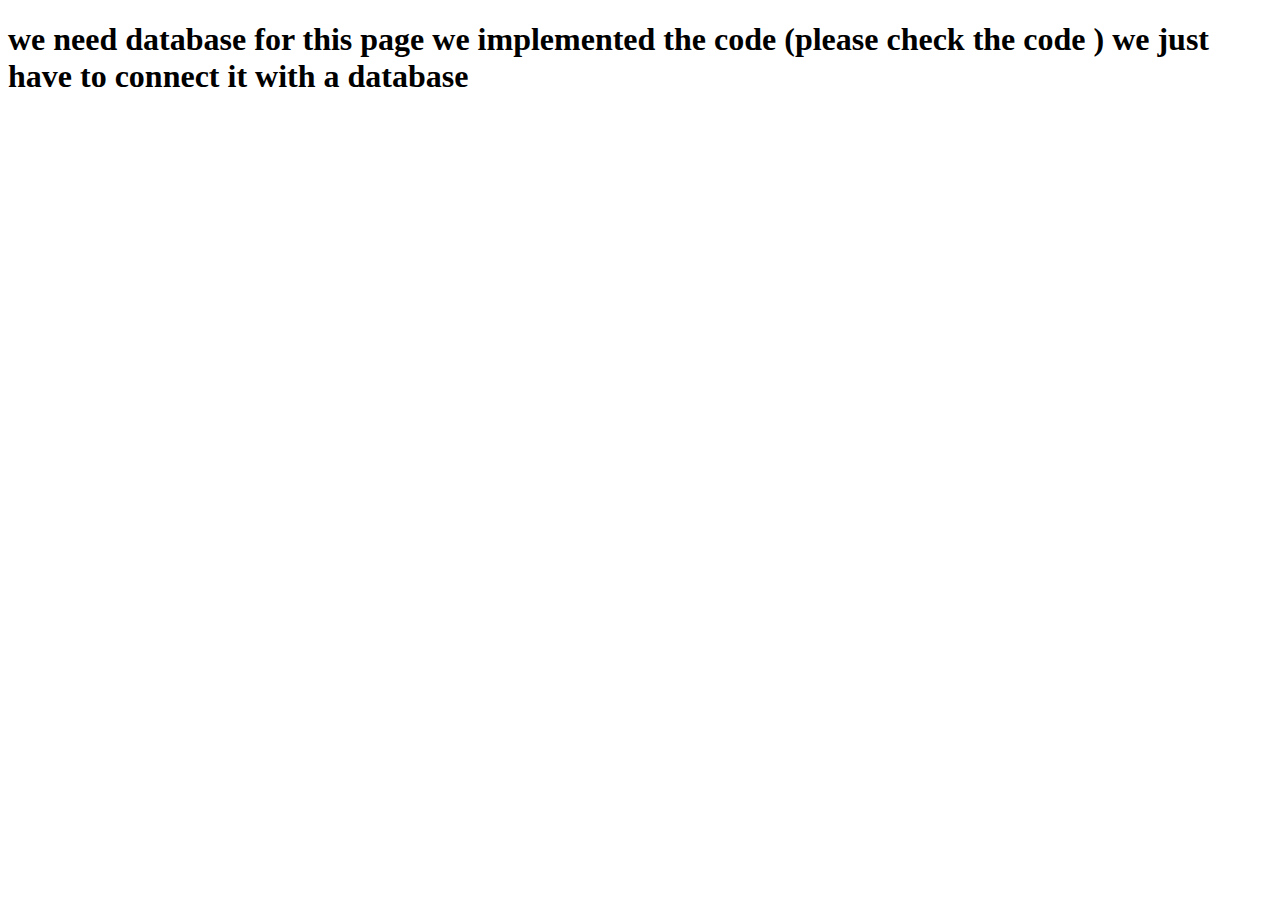
<file: state.html>
<!DOCTYPE html>
<html lang="en">
    <head>
        <meta charset="UTF-8">
    </head>
       <body>
        <h1>we need database for this page we implemented the code (please check the code ) we just have to connect it with a database</h1>
          <!--تم انشاء هذه الميثود لحالات الدتسجيل ويتم تفعيلها من خلال قاعدة البيانات يعني نربطها -->
         <script>

            function cond(){
                if(Payment==ture){
                   document.write("تم قبول طفلك");
                }
                 else if (Payment!=true){
                    document.write("نعتذر لقبول طفلك لعدم السداد");
                 }
                 else{
                    document.write("سارع بالدفع خلال 72 ساعة من الان");
                 }
            }
         </script>
       </body>
</html>
</file>
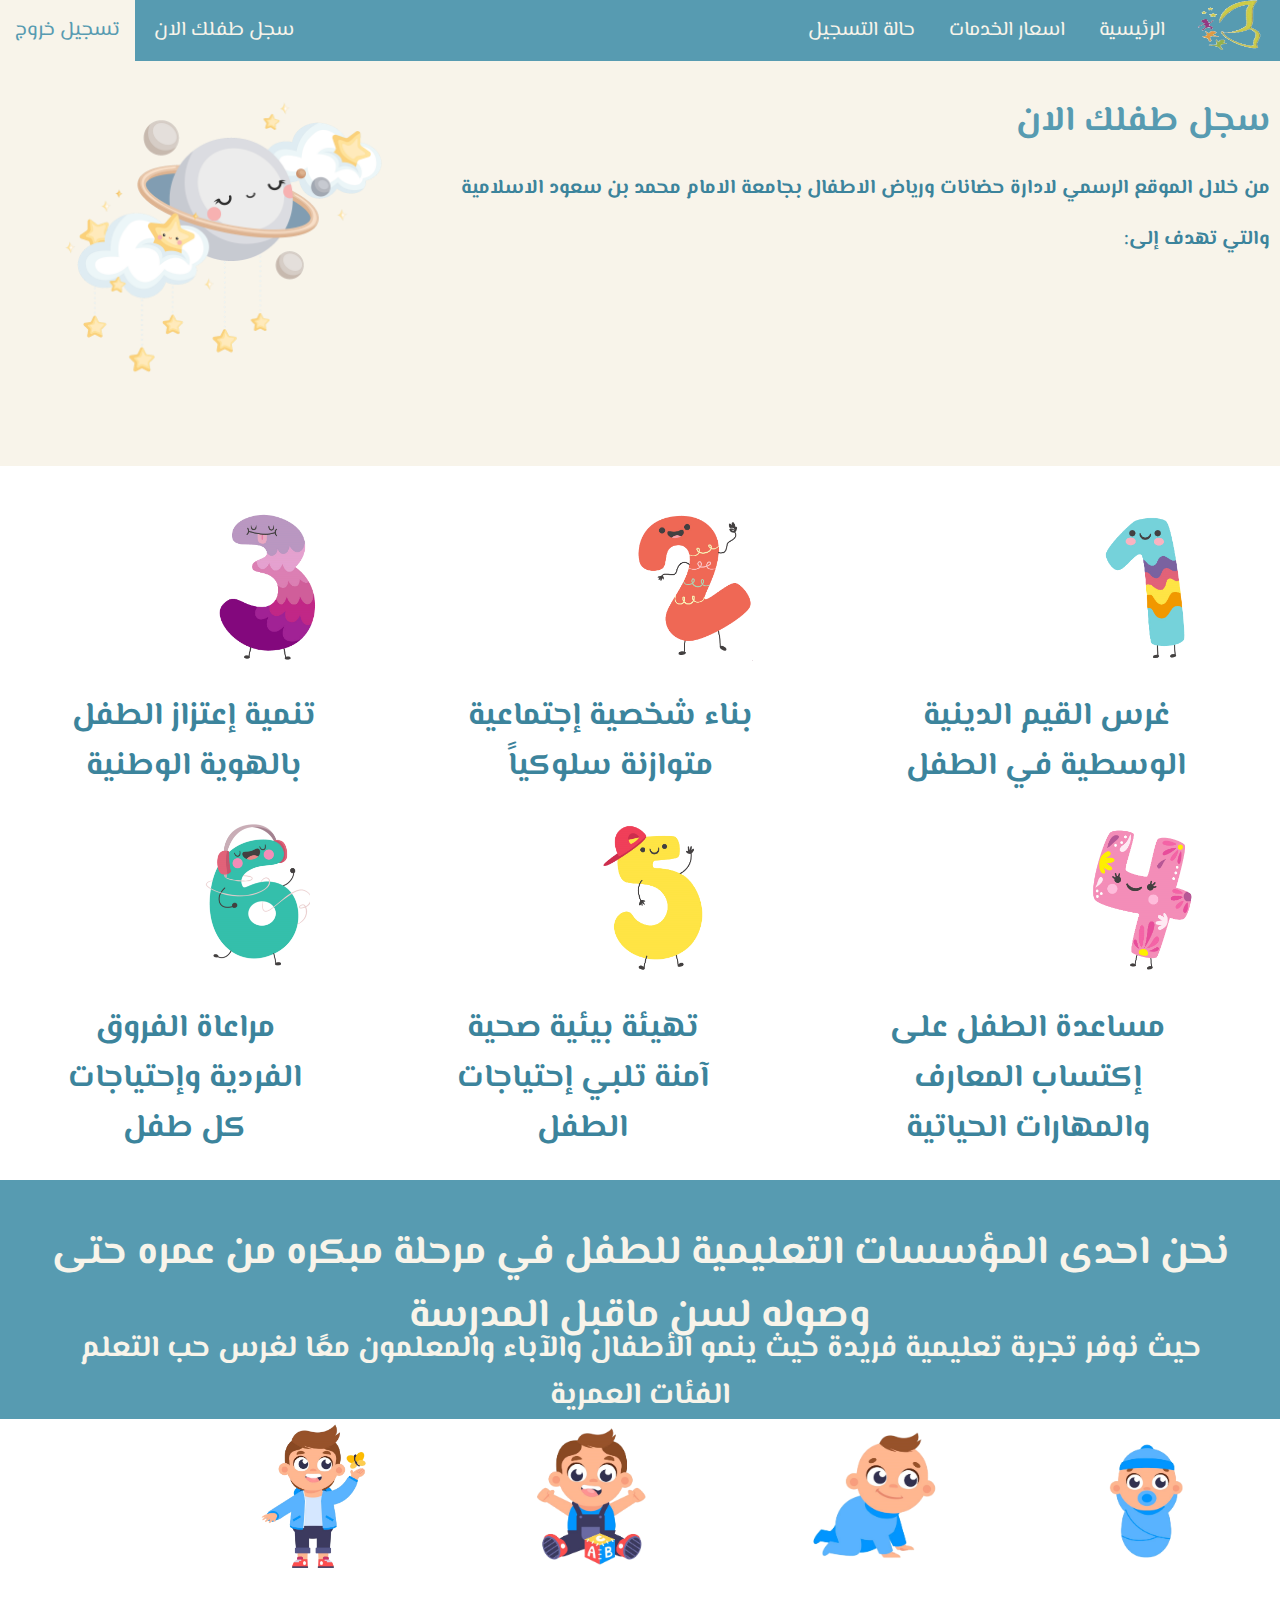
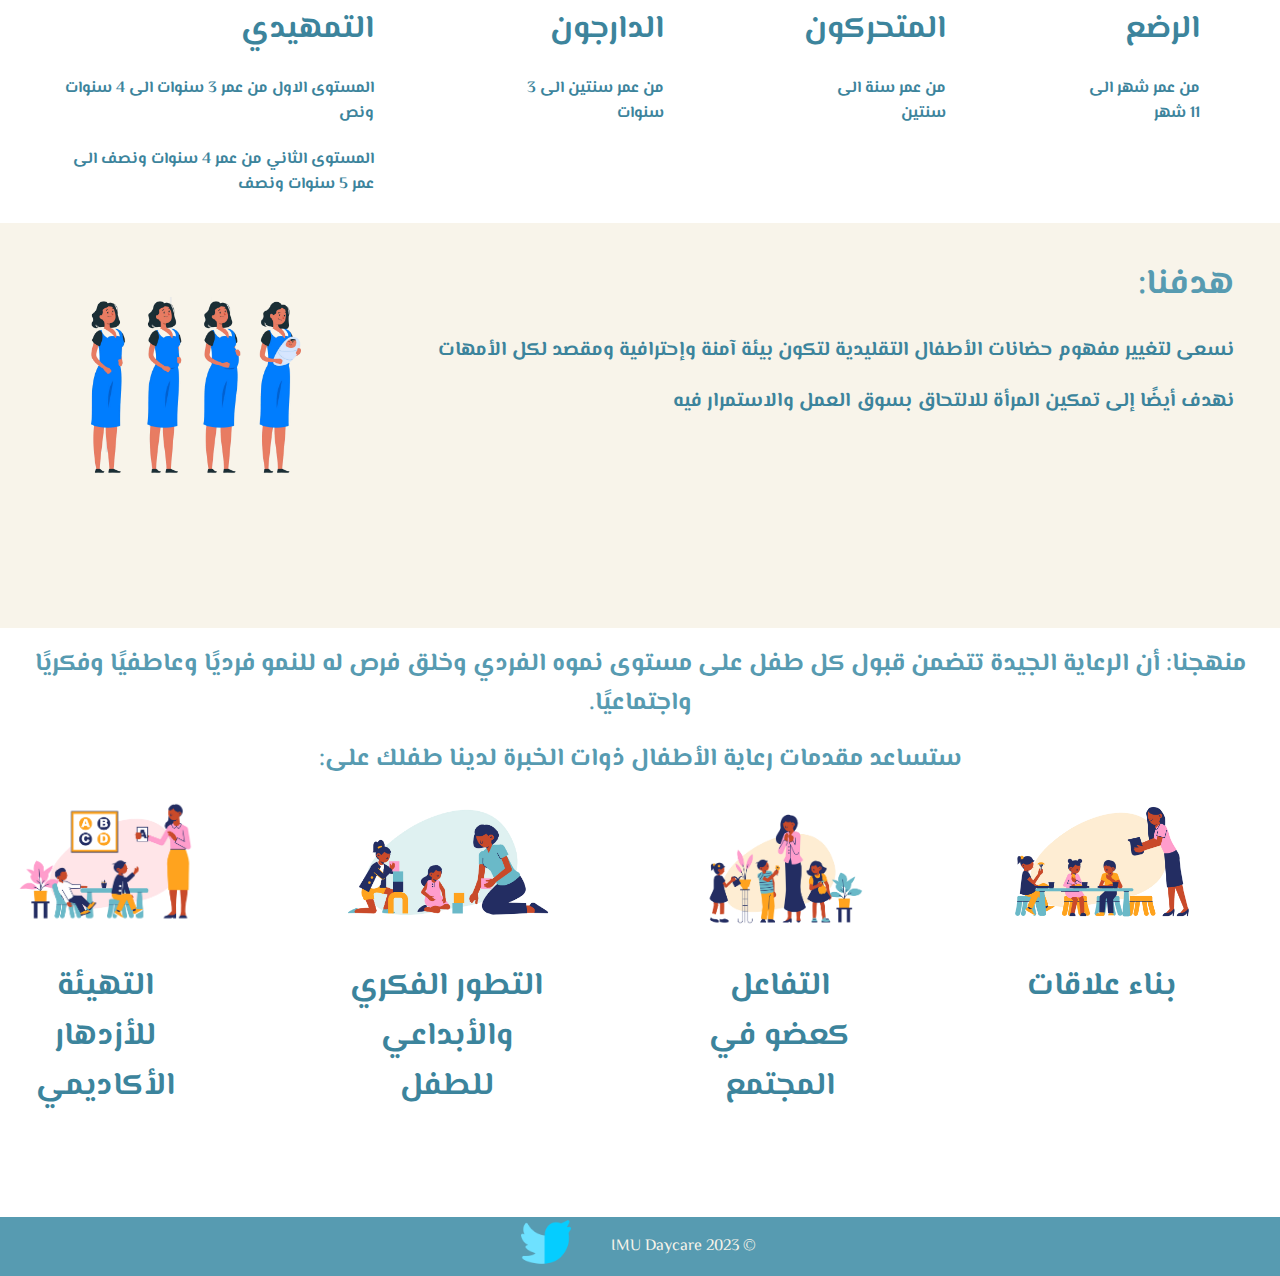
<file: welcomepage.html>
<!DOCTYPE html>
<html lang="ar" dir="rtl">
<head>
    <meta charset="UTF-8">
    <meta http-equiv="X-UA-Compatible" content="IE=edge">
    <meta name="viewport" content="width=device-width, initial-scale=1.0">
    <title>حضانة جامعة الامام</title>
    <link rel="stylesheet" href="indexstyle.css">
    <link rel="preconnect" href="https://fonts.googleapis.com"><link rel="preconnect" href="https://fonts.gstatic.com" crossorigin><link href="https://fonts.googleapis.com/css2?family=El+Messiri&display=swap" rel="stylesheet">
</head>
<body>
    <header>
        <nav>
            <div class="brand">
                <a href="#">
                    <img src="images/logo2.png" alt="" style="height: 50px; width: 70px;">
                </a>
            </div>

            <div class="menu">
                <a href="#">الرئيسية</a>
                <a href="prices.html"> اسعار الخدمات</a>
                <a href="state.html">حالة التسجيل</a>
            </div>

            <div class="uth">
                <a href="pledge.html">سجل طفلك الان</a>
                <a href="index.html">تسجيل خروج</a>
            </div>

        </nav>
    </header>

    <main>
        <section class="one">
            
            <div class="martop">
                <h1>سجل طفلك الان </h1>
                <h3>من خلال الموقع الرسمي لادارة حضانات ورياض الاطفال بجامعة الامام محمد بن سعود الاسلامية</h3>
                <h3>والتي تهدف إلى:</h3>
                
            </div>
           
            <div>
                <img src="images/1card.png" alt="" style="height: 330px;">
            </div>
            
        </section>

        <section class="list">
            <div class="flex-item">
                <div class="card">
                    <img src="images/1.png" alt="" style="height: 150px;">
                    <div class="bodycard">
                        <h1>غرس القيم الدينية الوسطية في الطفل</h1>
                    </div>
                </div>
                
            </div>
            <div class="flex-item">
                <div class="card">
                    <img src="images/2.png" alt="" style="height: 150px;">
                    <div class="bodycard">
                        <h1>بناء شخصية إجتماعية متوازنة سلوكياً</h1>
                    </div>
                </div>
                
            </div>
            <div class="flex-item">
                <div class="card">
                    <img src="images/3.png" alt="" style="height: 150px;">
                    <div class="bodycard">
                        <h1>تنمية إعتزاز الطفل بالهوية الوطنية</h1>
                    </div>
                </div>
                
            </div>
            
        </section>

        <section class="list">
            <div class="flex-item">
                <div class="card">
                    <img src="images/4.png" alt="" style="height: 150px;">
                    <div class="bodycard">
                    <h1>مساعدة الطفل على إكتساب المعارف والمهارات الحياتية</h1>
                    </div>
                </div>
                
            </div>
            <div class="flex-item">
                <div class="card">
                    <img src="images/5.png" alt="" style="height: 150px;">
                    <div class="bodycard">
                        <h1>تهيئة بيئية صحية آمنة تلبي إحتياجات الطفل</h1>
                    </div>
                </div>
                
            </div>
            <div class="flex-item">
                <div class="card">
                    <img src="images/6.png" alt="" style="height: 150px;">
                    <div class="bodycard">
                        <h1>مراعاة الفروق الفردية وإحتياجات كل طفل</h1>
                    </div>
                </div>
                
            </div>
        </section>

        <section class="mid">
         <h1>نحن احدى المؤسسات التعليمية للطفل في مرحلة مبكره من عمره حتى وصوله لسن ماقبل المدرسة</h1>
        </section>

        <section class="mid2">
        <h1>حيث نوفر تجربة تعليمية فريدة حيث ينمو الأطفال والآباء والمعلمون معًا لغرس حب التعلم</h1>
        <h1>الفئات العمرية</h1>
        </section>

        <section class="list">
            <div class="flex-item">
                <div class="ccard">
                    <img src="images/11.png" alt="" style="height: 150px;">
                    <div class="bbodycard">
                        <h1>الرضع</h1>
                        <h4>من عمر شهر الى 11 شهر</h4>
                    </div>
                </div>
            </div>
            <div class="flex-item">
                <div class="ccard">
                    <img src="images/22.png" alt="" style="height: 150px;">
                    <div class="bbodycard">
                        <h1>المتحركون</h1>
                        <h4>من عمر سنة الى سنتين</h4>
                    </div>
                </div>
            </div>
            <div class="flex-item">
                <div class="ccard">
                    <img src="images/33.png" alt="" style="height: 150px;">
                    <div class="bbodycard">
                        <h1>الدارجون</h1>
                        <h4>من عمر سنتين الى 3 سنوات</h4>
                    </div>
                </div>
            </div>
            <div class="flex-item">
                <div class="ccard">
                    <img src="images/44.png" alt="" style="height: 150px;">
                    <div class="bbodycard">
                        <h1>التمهيدي</h1>
                        <h4>المستوى الاول من عمر 3 سنوات الى 4 سنوات ونص</h4>
                        <h4>المستوى الثاني من عمر 4 سنوات ونصف الى عمر 5 سنوات ونصف</h4>
                    </div>
                </div>
            </div>
        </section>


        <section class="one" style="margin-bottom: 0px;">
            <div class="martop">
                <h1>هدفنا:</h1>
                <h3>نسعى لتغيير مفهوم حضانات الأطفال التقليدية لتكون بيئة آمنة وإحترافية ومقصد لكل الأمهات</h3>
                <h3>نهدف أيضًا إلى تمكين المرأة للالتحاق بسوق العمل والاستمرار فيه</h3>
            </div>
            <div>
                <img src="images/444.png" alt="" style="height: 300px;">
            </div>
        </section>

        <section class="mid3">
           <h1>منهجنا: أن الرعاية الجيدة تتضمن قبول كل طفل على مستوى نموه الفردي وخلق فرص له للنمو فرديًا وعاطفيًا وفكريًا واجتماعيًا.</h1> 
           <h1>ستساعد مقدمات رعاية الأطفال ذوات الخبرة لدينا طفلك على:</h1>
        </section>

        <section class="list">
            <div class="flex-item">
                <div class="card">
                    <img src="images/111.png" alt="" style="height: 130px;">
                    <div class="bodycard">
                        <h1>بناء علاقات</h1>
                    </div>
                </div>
                
            </div>
            <div class="flex-item">
                <div class="card">
                    <img src="images/222.png" alt="" style="height: 130px;">
                    <div class="bodycard">
                        <h1>التفاعل كعضو في المجتمع</h1>
                    </div>
                </div>
                
            </div>
            <div class="flex-item">
                <div class="card">
                    <img src="images/333.png" alt="" style="height: 130px;">
                    <div class="bodycard">
                        <h1>التطور الفكري والأبداعي للطفل</h1>
                    </div>
                </div>
                
            </div>
            <div class="flex-item">
                <div class="card">
                    <img src="images/4444.png" alt="" style="height: 130px;">
                    <div class="bodycard">
                        <h1>التهيئة للأزدهار الأكاديمي</h1>
                    </div>
                </div>
                
            </div>
        </section>

    </main>
    <footer>
            

   
        <div class="fflex">
            <p >&copy; 2023 IMU Daycare</p>
        </div>
        
      <!--  <div class="fflex">
             <h1>انستقرام</h1> 
            <a href="#">
                <img src="images/instagram.png" alt=""
                style="height: 50px;">
            </a>
        </div> -->
        
        <div class="fflex">
            <!-- <h1>تويتر</h1> -->
            <a href="https://twitter.com/bkikaimamu">
                <img src="images/twitter.png" alt=""
                style="height: 50px;">
            </a>
        </div>
        
    </footer>

</body>
</html>
</file>
<file: indexstyle.css>
body {
    margin: 0;
    font-family: 'El Messiri', sans-serif;
}

header a {
    padding: 15px;
}
nav {
    display: flex;
    align-items: center;
    background-color: #579BB1;
    
}

nav a {
    text-decoration: none;
    color: #F8F4EA;
    font-size: 20px;
}

nav a:hover {
    background-color: #F8F4EA;
    color: #579BB1;
}

.brand a:hover {
    
    background-color: #579BB1;
    padding: 0;

}
.menu {
    flex-grow: 1;
}

.one {
    display: flex;
    justify-content: space-around;
    height: 45vh;
    background-color: #F8F4EA;
    margin-bottom: 40px;
}

.martop {

    margin-top: 10px;

}

.martop h1 {
    font-size: 35px;
    color: #579BB1;
}

.martop h3 {

    font-size: 20px;
    color: #3c849c;

}

.list {
    display: flex;
    justify-content: space-around;
    }

.list h1 {
    color: #3c849c;

    
}

.list h4 {
    color: #3c849c;
}

.flex-item {
    margin: 5px;
    margin-left: 60px;
    margin-right: 80px;
    
}

.card {
    /* border: 1px solid #3c849c;
    border-radius: 5px; */
    
}

.bodycard h1 {

    text-align: center;

}

.mid {
    background-color: #579BB1;
    font-size: 20px;
    color: #F8F4EA;
    padding: 5px;
    height: 15vh;
    
}

.mid h1 {
    
   justify-content: center;
   align-items: center;
   text-align: center;
   padding-top: 10px;

}

.mid2 {
    background-color: #579BB1;
}
.mid2 h1 {
    text-align: center;
    font-size: 30px;
    color: #F8F4EA;
    margin: 0px;

}
.mid3 h1 {
    color: #579BB1;
    text-align: center;
    font-size: 25px;
}


footer {
    background-color: #579BB1;
    display: flex;
   align-items: center;
   color: #F8F4EA;
   justify-content: center;
   margin-top: 80px;
   
}

.fflex {
    display: flex;
    align-items: center;
    padding: 0px 20px;
    
}
</file>
